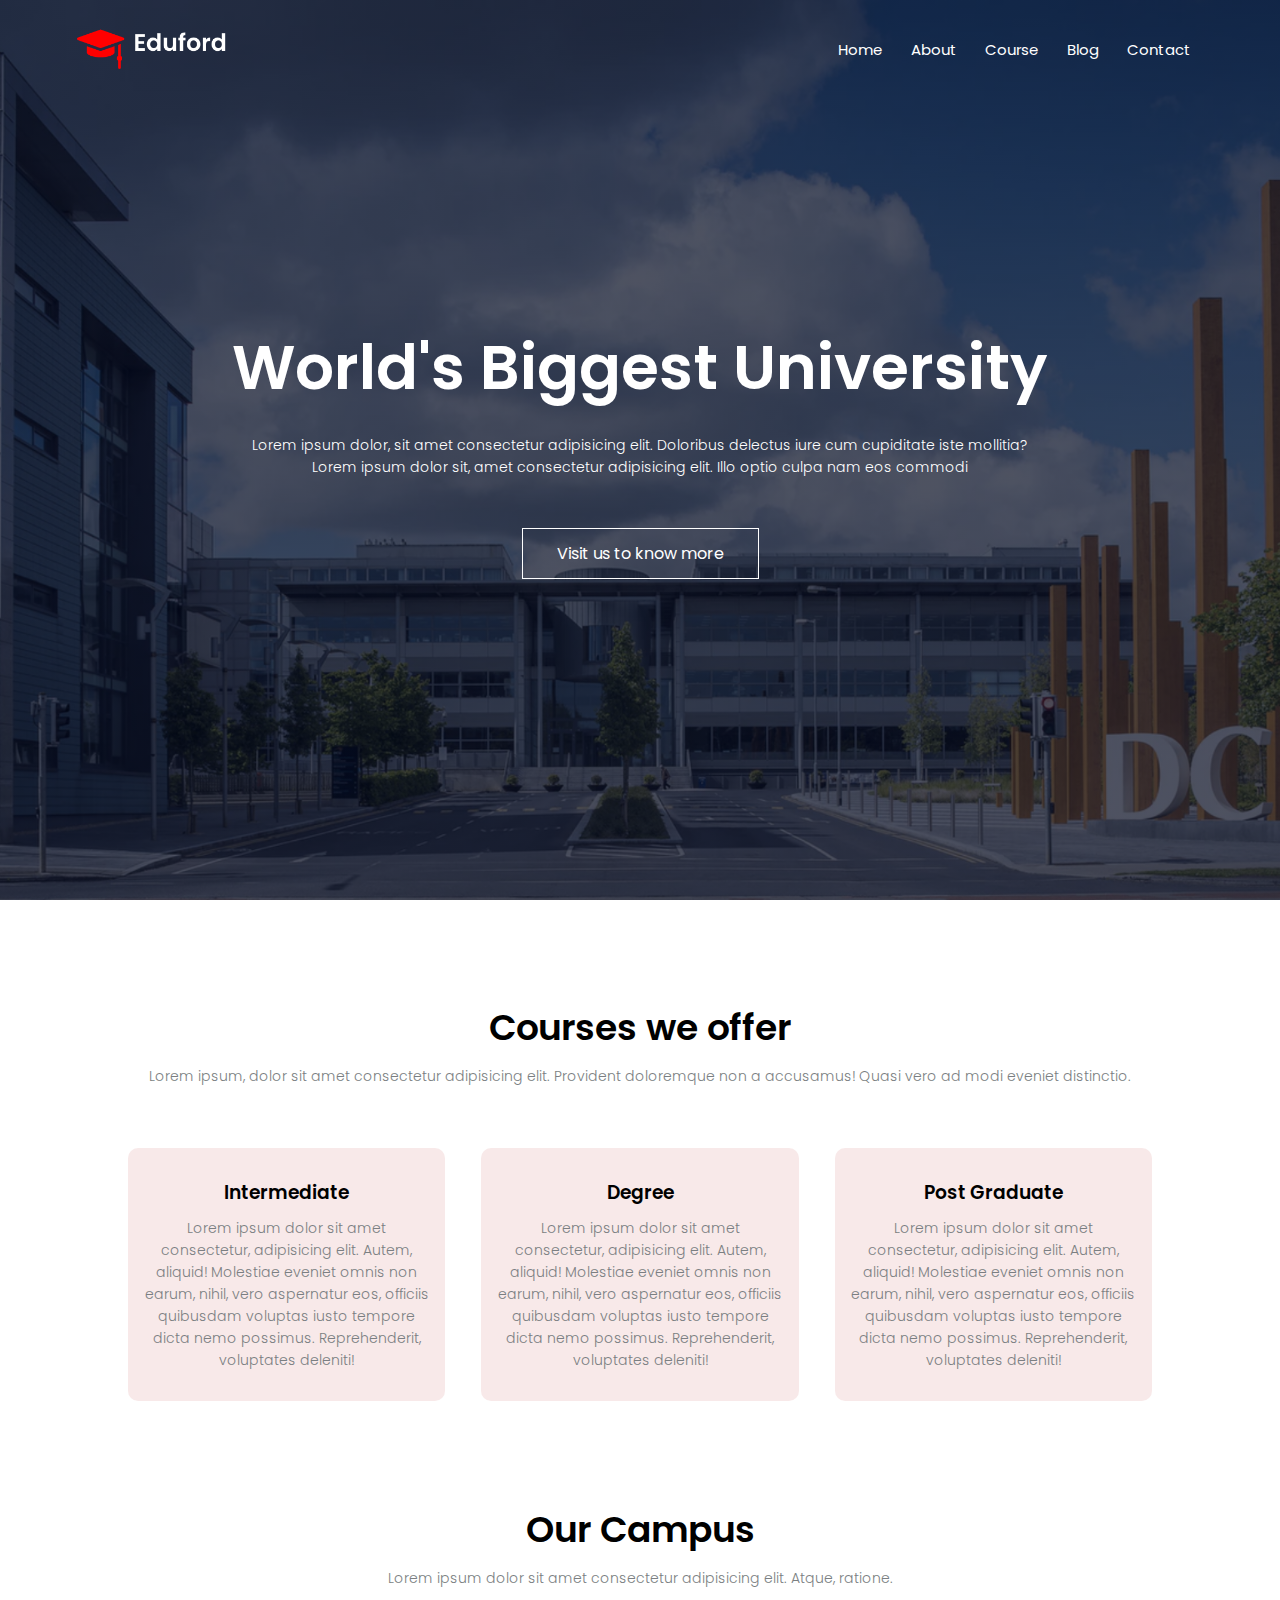
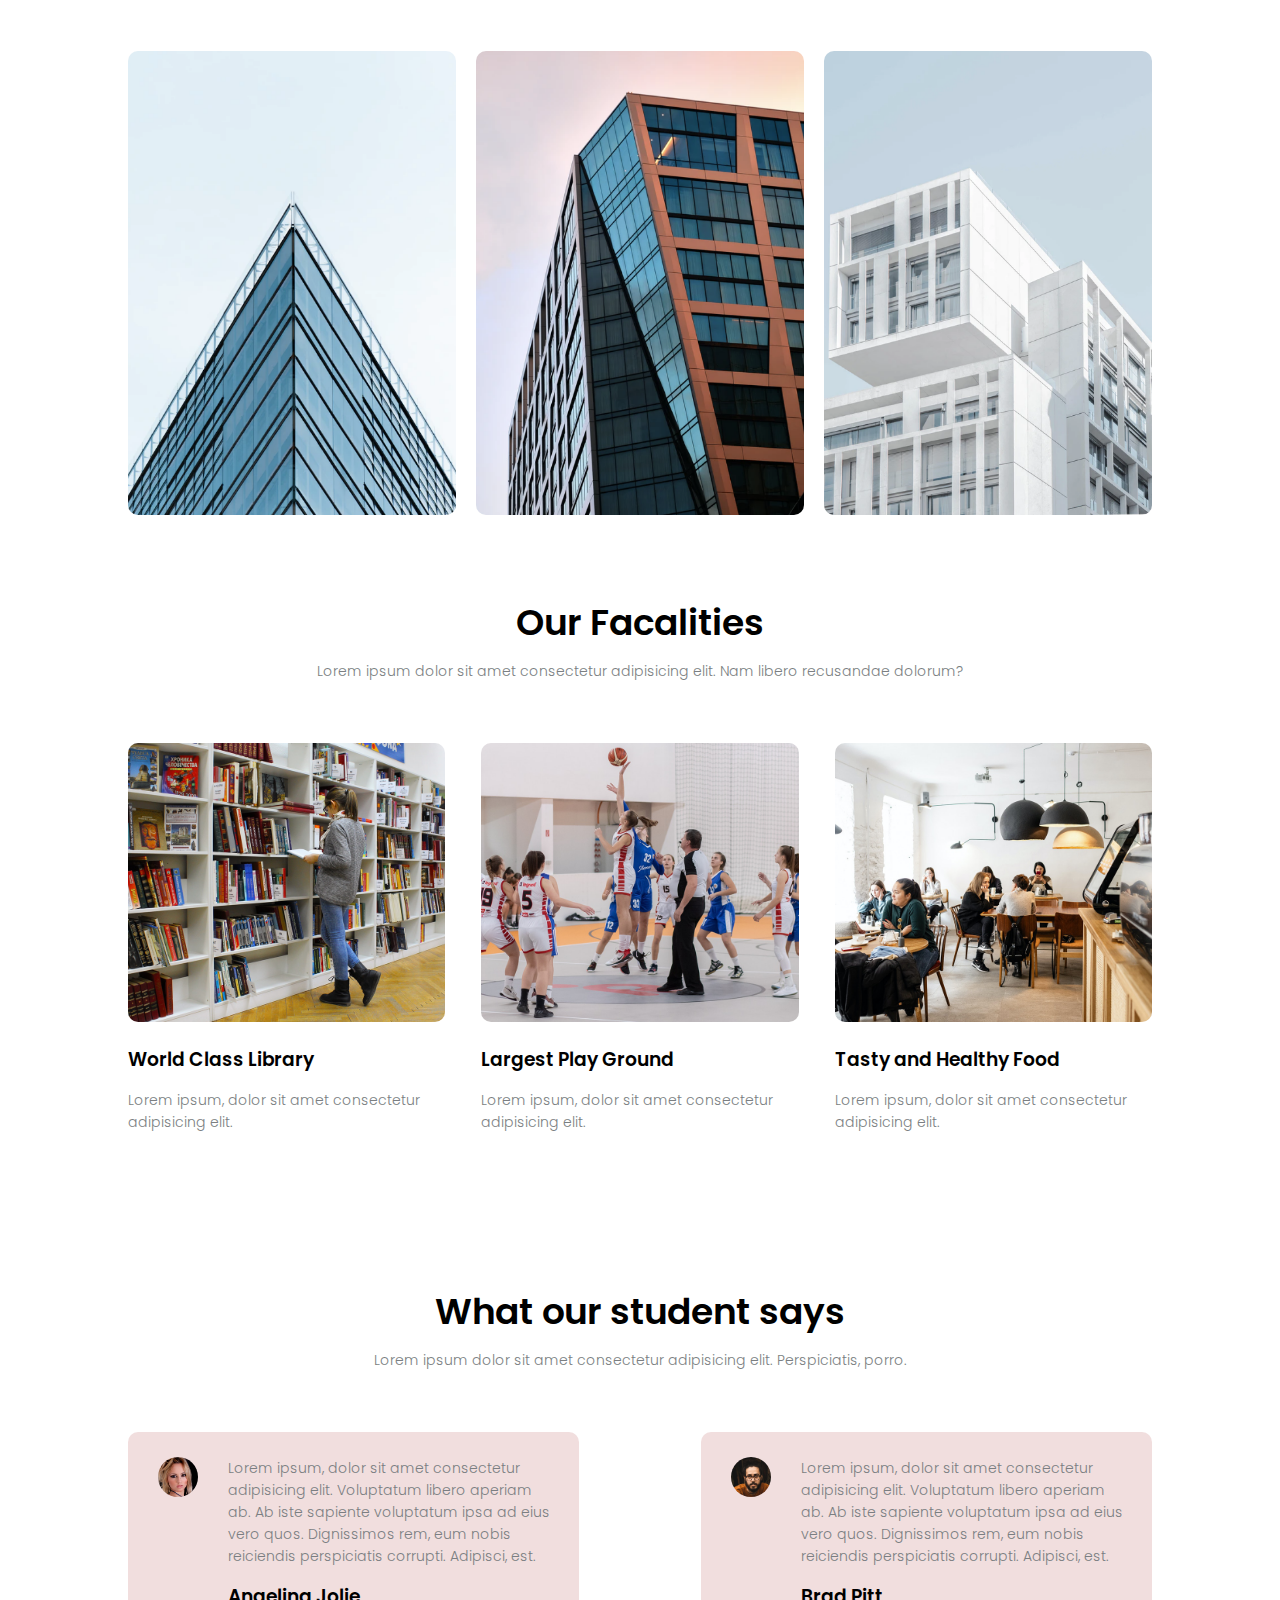
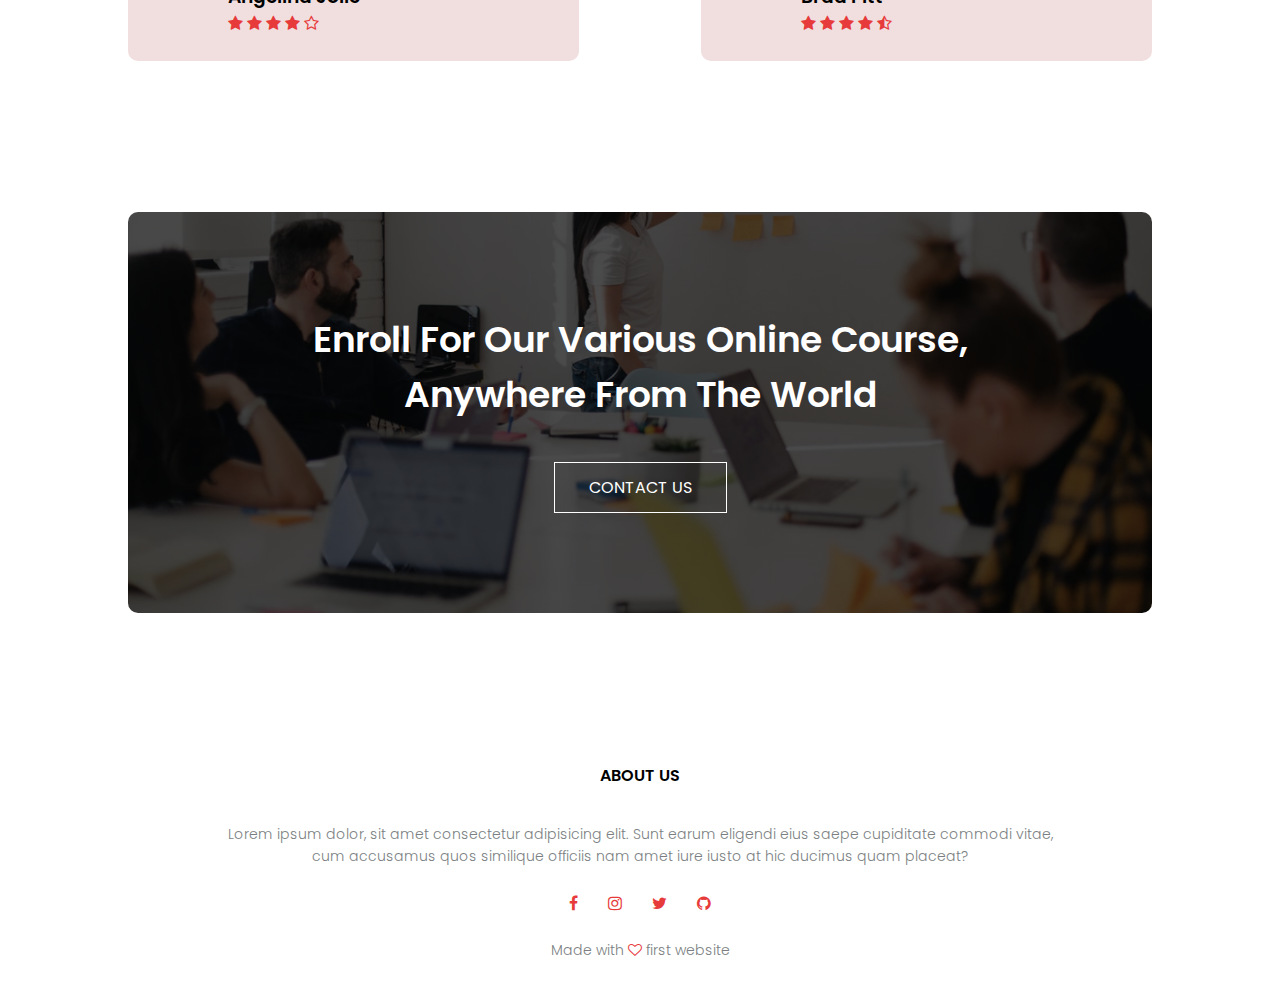
<file: index.html>
<!DOCTYPE html>
<html lang="en">
  <head>
    <meta charset="UTF-8" />
    <meta http-equiv="X-UA-Compatible" content="IE=edge" />
    <meta name="viewport" content="width=device-width, initial-scale=1.0" />
    <title>University website</title>
    <link rel="stylesheet" href="style.css" />
    <link
      rel="stylesheet"
      href="//maxcdn.bootstrapcdn.com/font-awesome/4.1.0/css/font-awesome.min.css"
    />
  </head>
  <body>

    <!---------- our code ----------->

    <section class="header">
      
      <nav>
        <a href="index.html"><img src="img/logo.png" /></a>
        <div class="nav-links" id="navLinks">
          <i class="fa fa-times" onclick="hideMenu()"></i>
          <ul>
            <li><a href="index.html">Home</a></li>
            <li><a href="about.html">About</a></li>
            <li><a href="courses.html">Course</a></li>
            <li><a href="blog.html">Blog</a></li>
            <li><a href="contact-us.html">Contact</a></li>
          </ul>
        </div>
        <i class="fa fa-bars" onclick="showMenu()"></i>
      </nav>

      <div class="text-box">
        <h1>World's Biggest University</h1>
        <p>
          Lorem ipsum dolor, sit amet consectetur adipisicing elit. Doloribus
          delectus iure cum cupiditate iste mollitia?<br />Lorem ipsum dolor
          sit, amet consectetur adipisicing elit. Illo optio culpa nam eos
          commodi
        </p>
        <a href="" class="hero-btn">Visit us to know more</a>
      </div>
    </section>
    <!-- ---------------Course--------------------->
    <section class="course">
      <h1>Courses we offer</h1>
      <p>Lorem ipsum, dolor sit amet consectetur adipisicing elit. Provident doloremque non a accusamus! Quasi vero ad modi eveniet distinctio.</p>

      <div class="row">
        <div class="course-col">
          <h3>Intermediate</h3>
          <p>Lorem ipsum dolor sit amet consectetur, adipisicing elit. Autem, aliquid! Molestiae eveniet omnis non earum, nihil, vero aspernatur eos, officiis quibusdam voluptas iusto tempore dicta nemo possimus. Reprehenderit, voluptates deleniti!</p>
        </div>
        <div class="course-col">
          <h3>Degree</h3>
          <p>Lorem ipsum dolor sit amet consectetur, adipisicing elit. Autem, aliquid! Molestiae eveniet omnis non earum, nihil, vero aspernatur eos, officiis quibusdam voluptas iusto tempore dicta nemo possimus. Reprehenderit, voluptates deleniti!</p>
        </div>
        <div class="course-col">
          <h3>Post Graduate</h3>
          <p>Lorem ipsum dolor sit amet consectetur, adipisicing elit. Autem, aliquid! Molestiae eveniet omnis non earum, nihil, vero aspernatur eos, officiis quibusdam voluptas iusto tempore dicta nemo possimus. Reprehenderit, voluptates deleniti!</p>
        </div>
      </div>      
    </section>

    <!------------ Campus ------------>

    <section class="campus">
      <h1>Our Campus</h1>
      <p>Lorem ipsum dolor sit amet consectetur adipisicing elit. Atque, ratione.</p>

      <div class="row">
        <div class="campus-col">
          <img src="img/london.png" >
          <div class="layer">
            <h3>LONDON</h3>
          </div>
        </div>
        <div class="campus-col">
          <img src="img/newyork.png" >
          <div class="layer">
            <h3>NEWYORK</h3>
          </div>
        </div>
        <div class="campus-col">
          <img src="img/washington.png" >
          <div class="layer">
            <h3>WASHINGTON</h3>
          </div>
        </div>
      </div>

    </section>

    <!--------------- Facalities ------------->

    <section class="facalities">
      <h1>Our Facalities</h1>
      <p>Lorem ipsum dolor sit amet consectetur adipisicing elit. Nam libero recusandae dolorum?</p>

      <div class="row">
        <div class="facalities-col">
          <img src="img/library.png">
          <h3>World Class Library</h3>
          <p>Lorem ipsum, dolor sit amet consectetur adipisicing elit.</p>
        </div>
        <div class="facalities-col">
          <img src="img/basketball.png">
          <h3>Largest Play Ground</h3>
          <p>Lorem ipsum, dolor sit amet consectetur adipisicing elit.</p>
        </div>
        <div class="facalities-col">
          <img src="img/cafeteria.png">
          <h3>Tasty and Healthy Food</h3>
          <p>Lorem ipsum, dolor sit amet consectetur adipisicing elit.</p>
        </div>
      </div>

    </section>

    <!---------------- Testimonials -------------->

    <section class="testimonials">
      <h1>What our student says</h1>
      <p>Lorem ipsum dolor sit amet consectetur adipisicing elit. Perspiciatis, porro.</p>

      <div class="row">
        <div class="testimonials-col">
          <img src="img/user1.jpg">
          <div>
          <p>Lorem ipsum, dolor sit amet consectetur adipisicing elit. Voluptatum libero aperiam ab. Ab iste sapiente voluptatum ipsa ad eius vero quos. Dignissimos rem, eum nobis reiciendis perspiciatis corrupti. Adipisci, est.</p>
          <h3>Angelina Jolie</h3>
          <i class="fa fa-star" ></i>
          <i class="fa fa-star" ></i>
          <i class="fa fa-star" ></i>
          <i class="fa fa-star" ></i>
          <i class="fa fa-star-o" ></i>
        </div>
        </div>
        <div class="testimonials-col">
          <img src="img/user2.jpg">
          <div>
          <p>Lorem ipsum, dolor sit amet consectetur adipisicing elit. Voluptatum libero aperiam ab. Ab iste sapiente voluptatum ipsa ad eius vero quos. Dignissimos rem, eum nobis reiciendis perspiciatis corrupti. Adipisci, est.</p>
          <h3>Brad Pitt</h3>
          <i class="fa fa-star" ></i>
          <i class="fa fa-star" ></i>
          <i class="fa fa-star" ></i>
          <i class="fa fa-star" ></i>
          <i class="fa fa-star-half-o" ></i>
        </div>
        </div>
      </div>

    </section>

    <!----------- Call to Action ---------->

    <section class="cta">
      <h1>Enroll For Our Various Online Course,<br> Anywhere From The World</h1>
      <a href="" class="hero-btn">CONTACT US</a>
      
    </section>

      <!----------- Footer ---------->
    <section class="footer">
      <h4>ABOUT US</h4>
      <p>Lorem ipsum dolor, sit amet consectetur adipisicing elit. Sunt earum eligendi eius saepe cupiditate commodi vitae,<br> cum accusamus quos similique officiis nam amet iure iusto at hic ducimus quam placeat?</p>
      <div class="icon">
        <i class="fa fa-facebook" ></i>
        <i class="fa fa-instagram" ></i>
        <i class="fa fa-twitter" ></i>
        <i class="fa fa-github" ></i>
      </div>
      <p>Made with <i class="fa fa-heart-o" ></i> first website</p>

    </section>



    <!------------- Javascript for toggel menu ---------------->
    <script>
      var navLinks = document.getElementById("navLinks");

      function showMenu() {
        navLinks.style.right = "0";
      }
      function hideMenu() {
        navLinks.style.right = "-200px";
      }
    </script>
  </body>
</html>
</file>
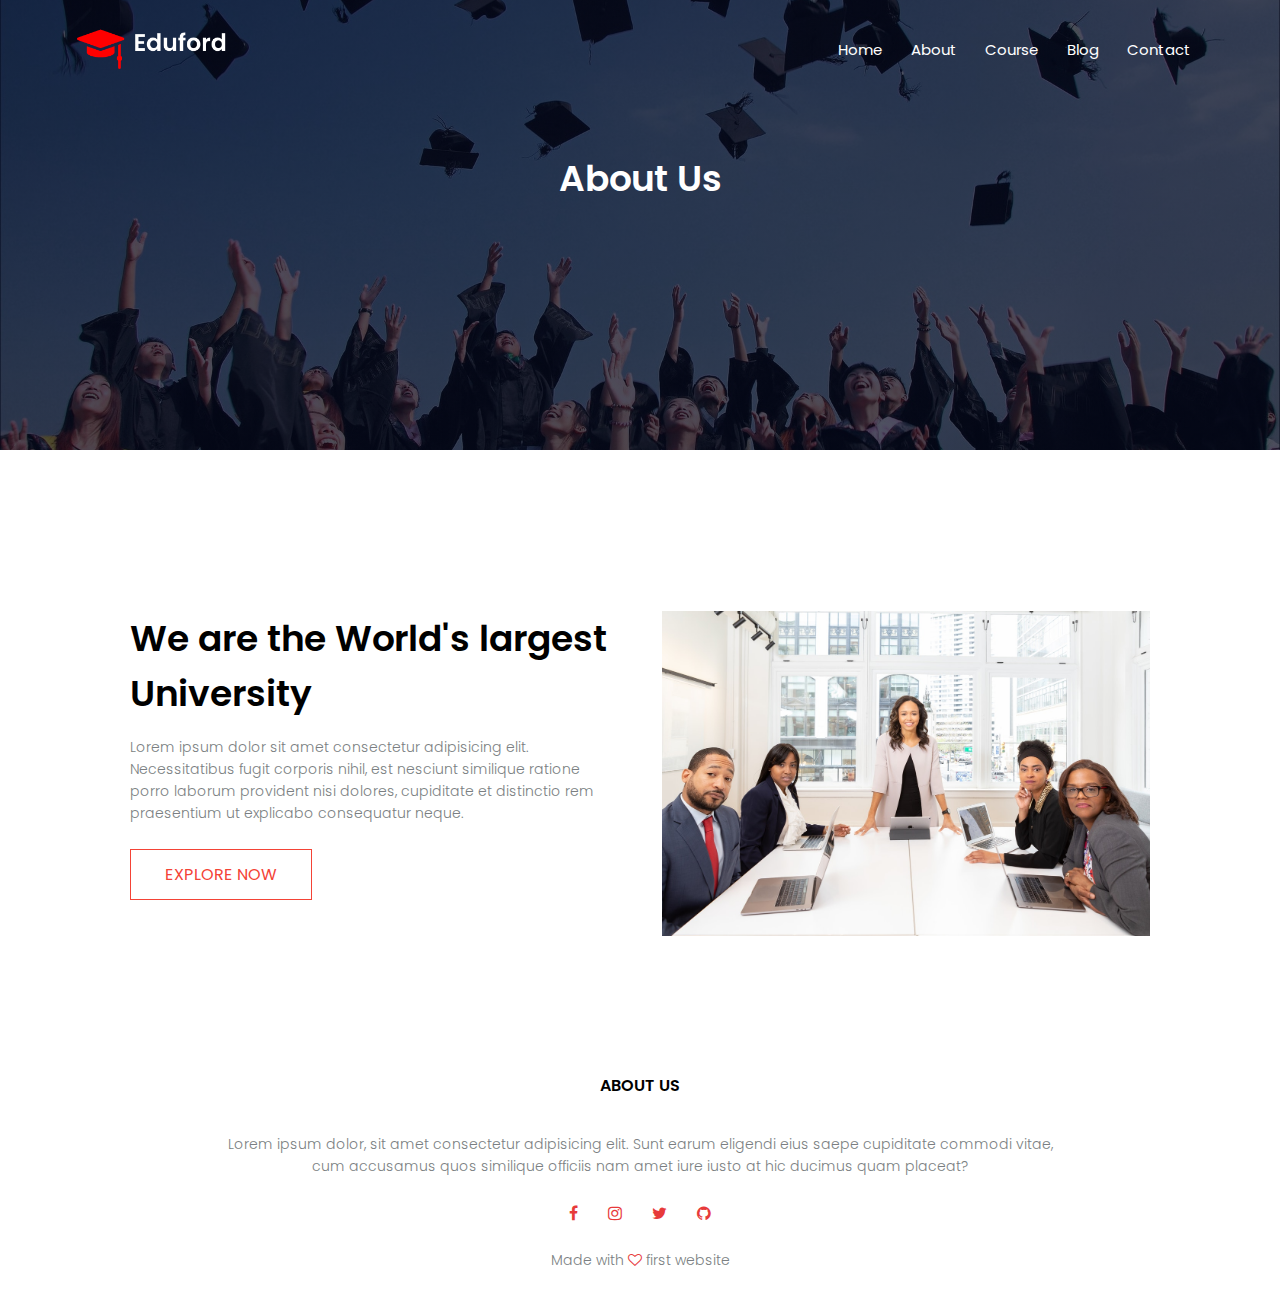
<file: about.html>
<!DOCTYPE html>
<html lang="en">
  <head>
    <meta charset="UTF-8" />
    <meta http-equiv="X-UA-Compatible" content="IE=edge" />
    <meta name="viewport" content="width=device-width, initial-scale=1.0" />
    <title>University website</title>
    <link rel="stylesheet" href="style.css" />
    <link
      rel="stylesheet"
      href="//maxcdn.bootstrapcdn.com/font-awesome/4.1.0/css/font-awesome.min.css"
    />
  </head>
  <body>

    <!---------- our code ----------->

    <section class="sub-header">
      <nav>
        <a href="index.html"><img src="img/logo.png" /></a>
        <div class="nav-links" id="navLinks">
          <i class="fa fa-times" onclick="hideMenu()"></i>
          <ul>
            <li><a href="index.html">Home</a></li>
            <li><a href="about.html">About</a></li>
            <li><a href="courses.html">Course</a></li>
            <li><a href="blog.html">Blog</a></li>
            <li><a href="contact-us.html">Contact</a></li>
          </ul>
        </div>
        <i class="fa fa-bars" onclick="showMenu()"></i>
      </nav>

      <h1>About Us</h1>

    </section>

    
    <!-- --------- About Us content ----------- -->

    <section class="about-us">
        <div class="row">
            <div class="about-col">
                <h1>We are the World's largest University</h1>
                <p>Lorem ipsum dolor sit amet consectetur adipisicing elit. Necessitatibus fugit corporis nihil, est nesciunt similique ratione porro laborum provident nisi dolores, cupiditate et distinctio rem praesentium ut explicabo consequatur neque.</p>
                <a href="" class="hero-btn red-btn">EXPLORE NOW</a>
            </div>
            <div class="about-col">
                <img src="img/about.jpg" >
            </div>
        </div>



    </section>
   

      <!----------- Footer ---------->
    <section class="footer">
      <h4>ABOUT US</h4>
      <p>Lorem ipsum dolor, sit amet consectetur adipisicing elit. Sunt earum eligendi eius saepe cupiditate commodi vitae,<br> cum accusamus quos similique officiis nam amet iure iusto at hic ducimus quam placeat?</p>
      <div class="icon">
        <i class="fa fa-facebook" ></i>
        <i class="fa fa-instagram" ></i>
        <i class="fa fa-twitter" ></i>
        <i class="fa fa-github" ></i>
      </div>
      <p>Made with <i class="fa fa-heart-o" ></i> first website</p>

    </section>



    <!------------- Javascript for toggel menu ---------------->
    <script>
      var navLinks = document.getElementById("navLinks");

      function showMenu() {
        navLinks.style.right = "0";
      }
      function hideMenu() {
        navLinks.style.right = "-200px";
      }
    </script>
  </body>
</html>
</file>
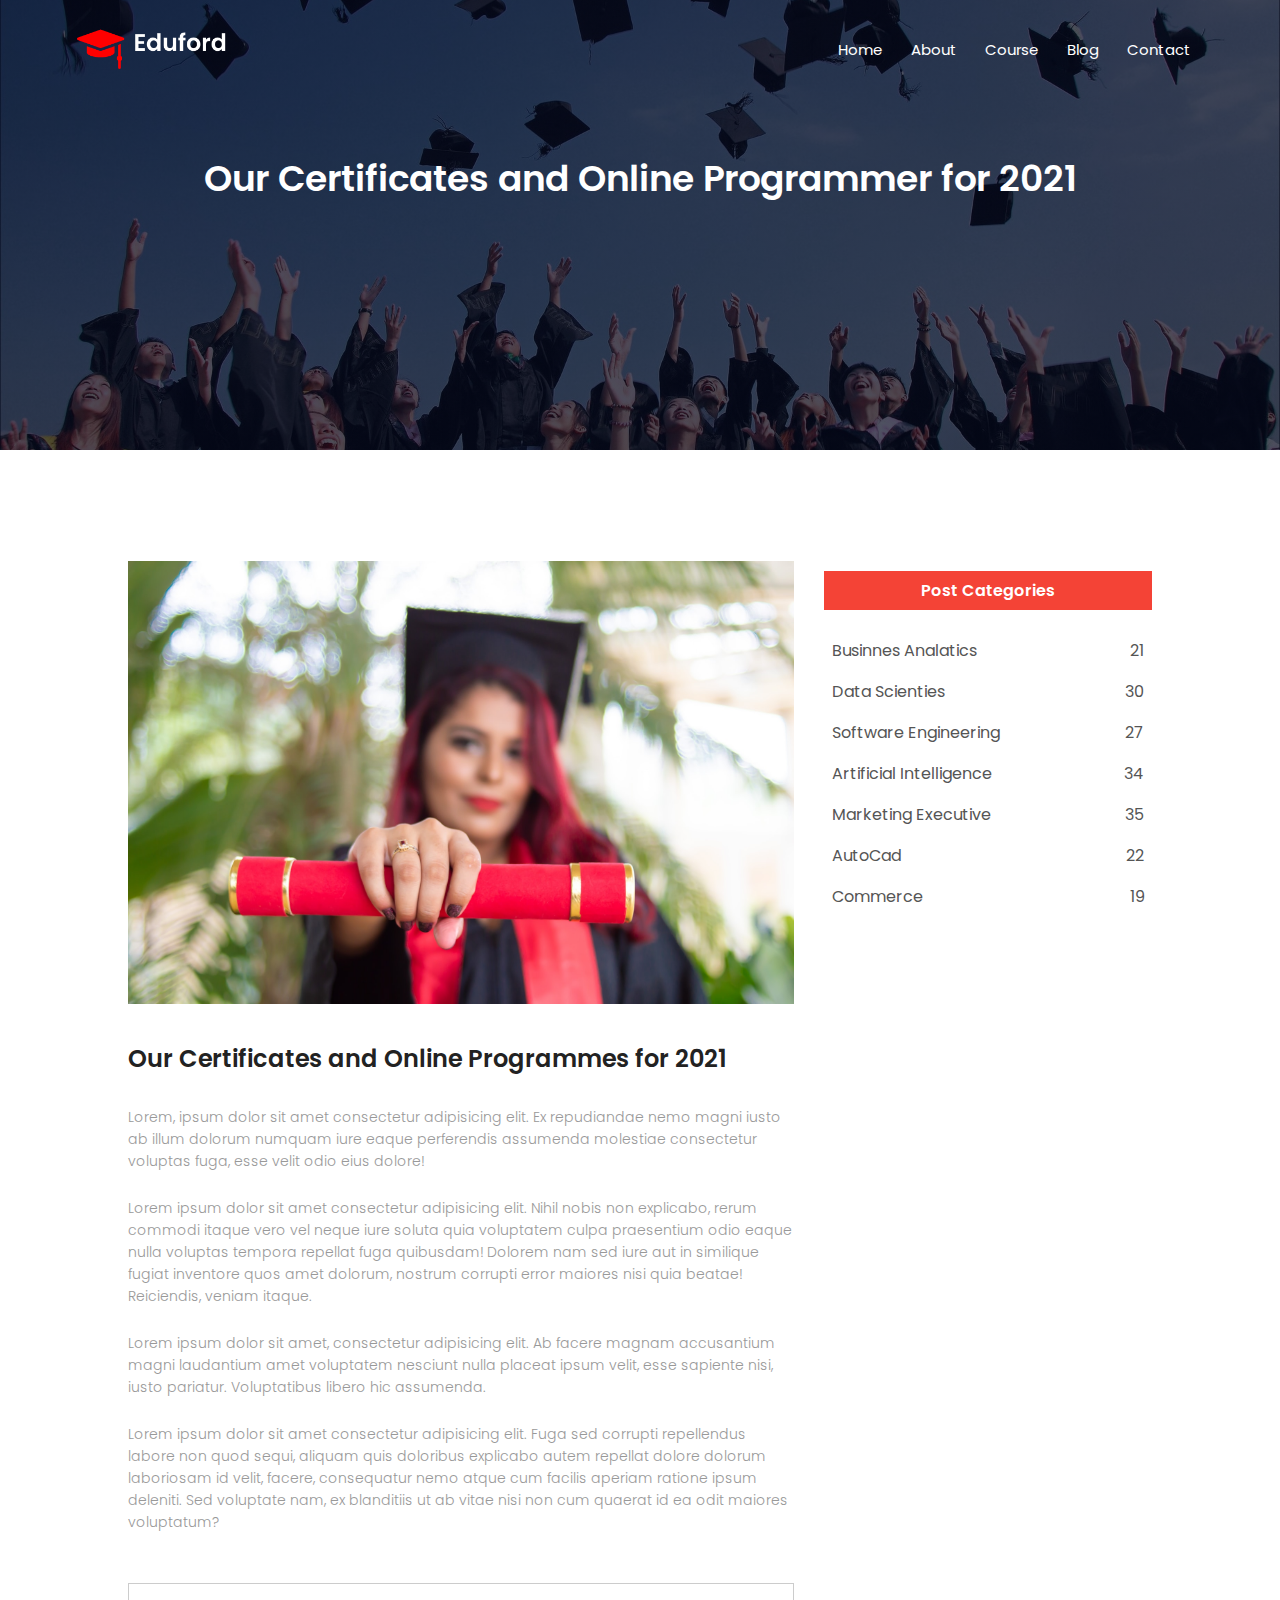
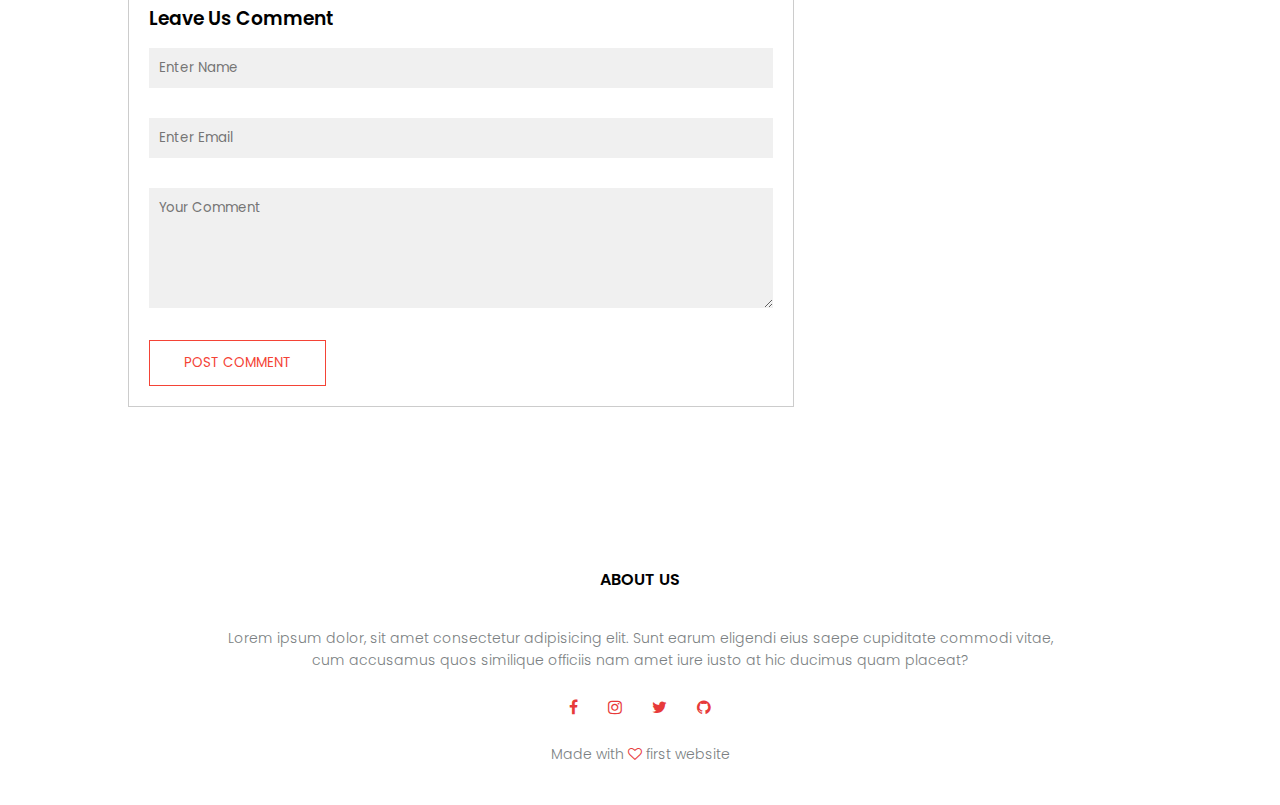
<file: blog.html>
<!DOCTYPE html>
<html lang="en">
  <head>
    <meta charset="UTF-8" />
    <meta http-equiv="X-UA-Compatible" content="IE=edge" />
    <meta name="viewport" content="width=device-width, initial-scale=1.0" />
    <title>University website</title>
    <link rel="stylesheet" href="style.css" />
    <link
      rel="stylesheet"
      href="//maxcdn.bootstrapcdn.com/font-awesome/4.1.0/css/font-awesome.min.css"
    />
  </head>
  <body>

    <!---------- our code ----------->

    <section class="sub-header">
      <nav>
        <a href="index.html"><img src="img/logo.png" /></a>
        <div class="nav-links" id="navLinks">
          <i class="fa fa-times" onclick="hideMenu()"></i>
          <ul>
            <li><a href="index.html">Home</a></li>
            <li><a href="about.html">About</a></li>
            <li><a href="courses.html">Course</a></li>
            <li><a href="blog.html">Blog</a></li>
            <li><a href="contact-us.html">Contact</a></li>
          </ul>
        </div>
        <i class="fa fa-bars" onclick="showMenu()"></i>
      </nav>

      <h1>Our Certificates and Online Programmer for 2021</h1>

    </section>

    <!-- ----- blog page content ---------- -->

    <section class="blog-content">
      <div class="row">
        <div class="blog-left">
          <img src="img/certificate.jpg">
          <h2>Our Certificates and Online Programmes for 2021</h2>
          <p>Lorem, ipsum dolor sit amet consectetur adipisicing elit. Ex repudiandae nemo magni iusto ab illum dolorum numquam iure eaque perferendis assumenda molestiae consectetur voluptas fuga, esse velit odio eius dolore!</p>
          <br>
          <p>Lorem ipsum dolor sit amet consectetur adipisicing elit. Nihil nobis non explicabo, rerum commodi itaque vero vel neque iure soluta quia voluptatem culpa praesentium odio eaque nulla voluptas tempora repellat fuga quibusdam! Dolorem nam sed iure aut in similique fugiat inventore quos amet dolorum, nostrum corrupti error maiores nisi quia beatae! Reiciendis, veniam itaque.</p>
          <br>
          <p>Lorem ipsum dolor sit amet, consectetur adipisicing elit. Ab facere magnam accusantium magni laudantium amet voluptatem nesciunt nulla placeat ipsum velit, esse sapiente nisi, iusto pariatur. Voluptatibus libero hic assumenda.</p>
          <br>
          <p>Lorem ipsum dolor sit amet consectetur adipisicing elit. Fuga sed corrupti repellendus labore non quod sequi, aliquam quis doloribus explicabo autem repellat dolore dolorum laboriosam id velit, facere, consequatur nemo atque cum facilis aperiam ratione ipsum deleniti. Sed voluptate nam, ex blanditiis ut ab vitae nisi non cum quaerat id ea odit maiores voluptatum?</p>

          <!-- ========= Comment box =======  -->
          <div class="comment-box">
            <h3>Leave Us Comment</h3>

            <form class="Comment-form">
              <input type="text" placeholder="Enter Name">
              <input type="email" placeholder="Enter Email">
              <textarea rows="5" placeholder="Your Comment"></textarea>
              <button type="submit" class="hero-btn red-btn">POST COMMENT</button>
            </form>
          </div>
      <!-- =================================== -->

        </div>
        <div class="blog-right">
          <h3>Post Categories</h3>
          <div>
            <span>Businnes Analatics</span>
            <span>21</span>
          </div>
          <div>
            <span>Data Scienties</span>
            <span>30</span>
          </div>
          <div>
            <span>Software Engineering</span>
            <span>27</span>
          </div>
          <div>
            <span>Artificial Intelligence</span>
            <span>34</span>
          </div>
          <div>
            <span>Marketing Executive</span>
            <span>35</span>
          </div>
          <div>
            <span>AutoCad</span>
            <span>22</span>
          </div>
          <div>
            <span>Commerce</span>
            <span>19</span>
          </div>

        </div>
      </div>

    </section>

    
   

      <!----------- Footer ---------->
    <section class="footer">
      <h4>ABOUT US</h4>
      <p>Lorem ipsum dolor, sit amet consectetur adipisicing elit. Sunt earum eligendi eius saepe cupiditate commodi vitae,<br> cum accusamus quos similique officiis nam amet iure iusto at hic ducimus quam placeat?</p>
      <div class="icon">
        <i class="fa fa-facebook" ></i>
        <i class="fa fa-instagram" ></i>
        <i class="fa fa-twitter" ></i>
        <i class="fa fa-github" ></i>
      </div>
      <p>Made with <i class="fa fa-heart-o" ></i> first website</p>

    </section>



    <!------------- Javascript for toggel menu ---------------->
    <script>
      var navLinks = document.getElementById("navLinks");

      function showMenu() {
        navLinks.style.right = "0";
      }
      function hideMenu() {
        navLinks.style.right = "-200px";
      }
    </script>
  </body>
</html>
</file>
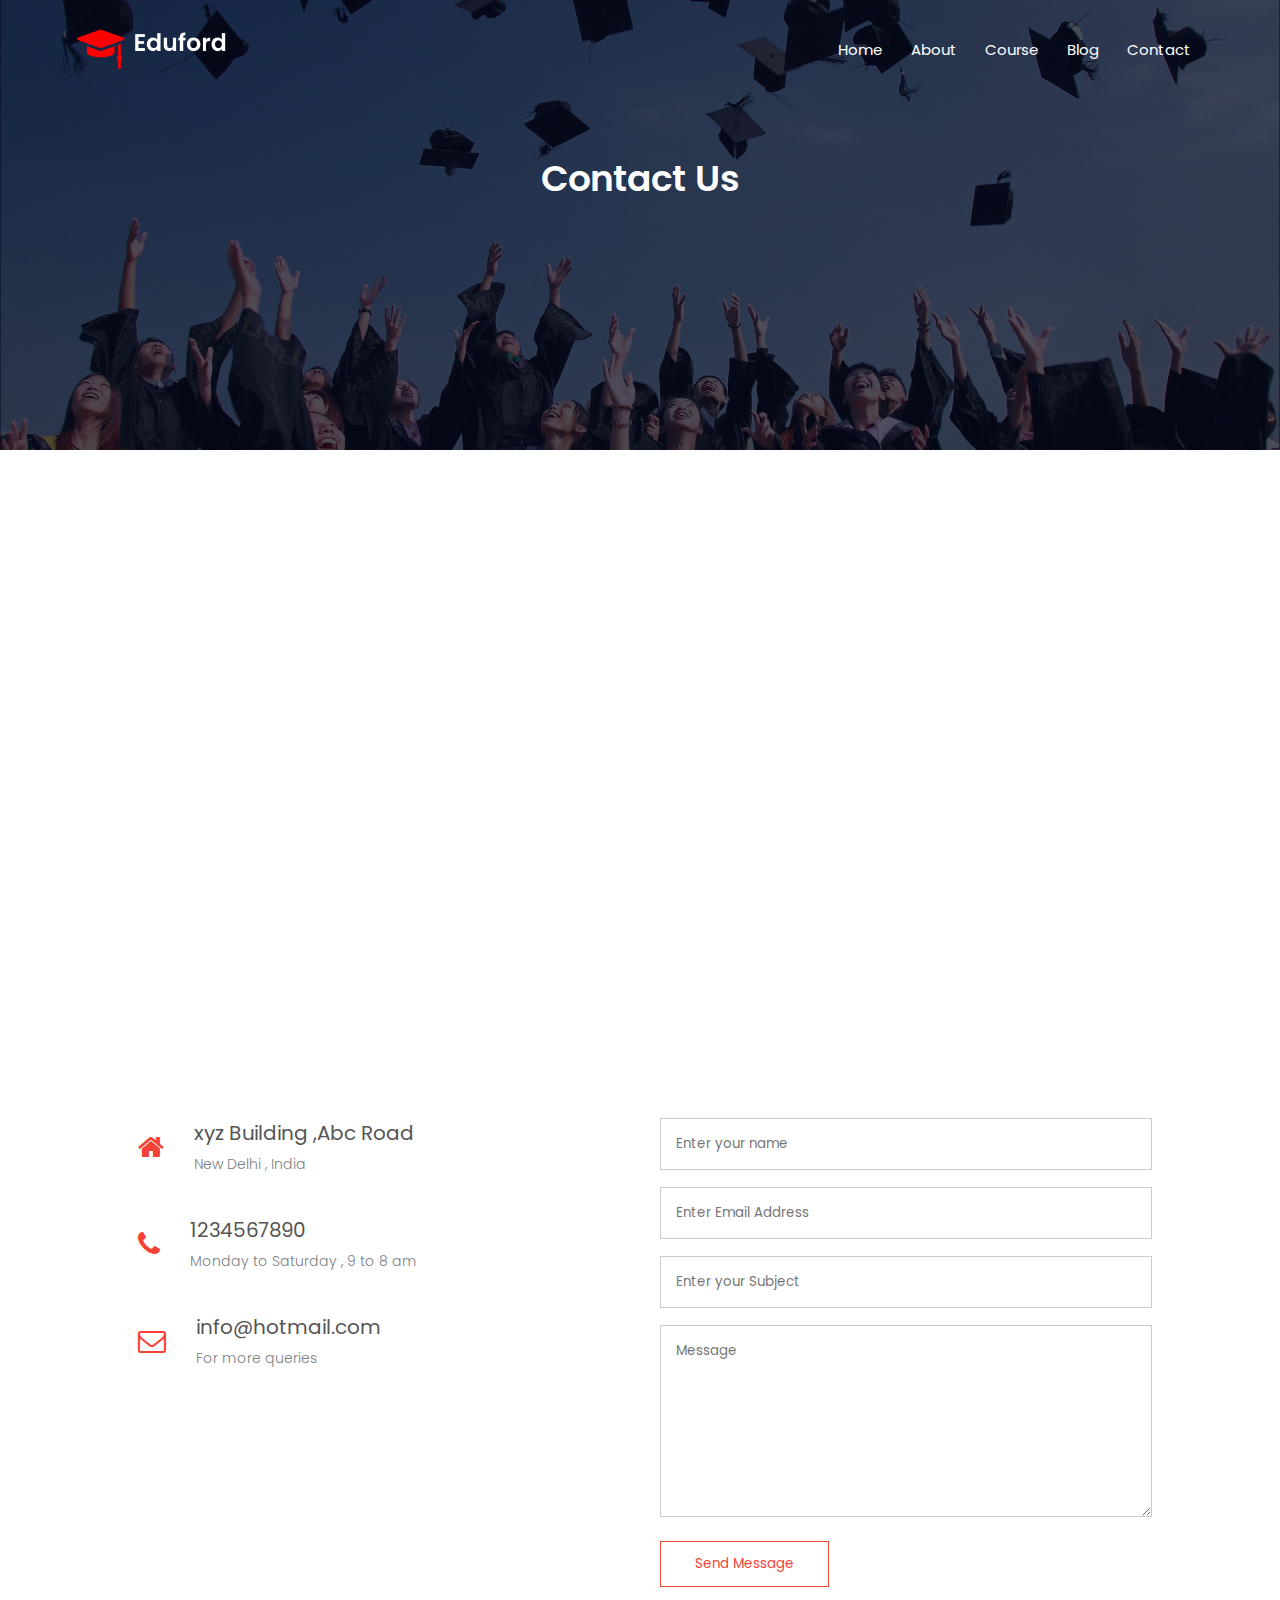
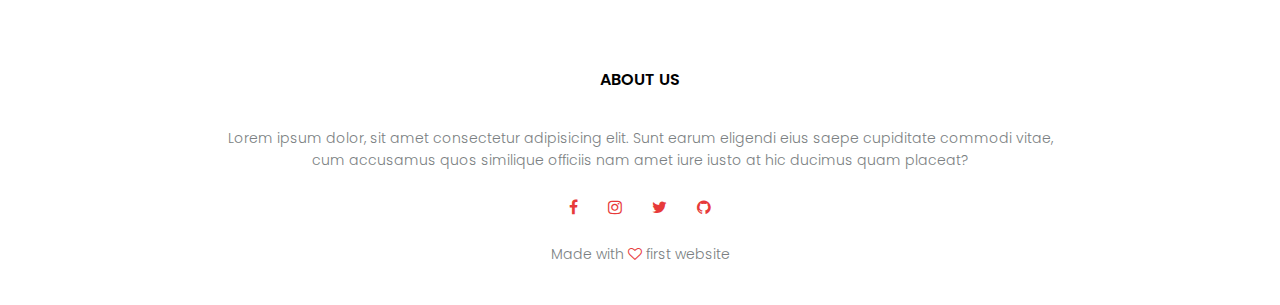
<file: contact-us.html>
<!DOCTYPE html>
<html lang="en">
  <head>
    <meta charset="UTF-8" />
    <meta http-equiv="X-UA-Compatible" content="IE=edge" />
    <meta name="viewport" content="width=device-width, initial-scale=1.0" />
    <title>University website</title>
    <link rel="stylesheet" href="style.css" />
    <link
      rel="stylesheet"
      href="//maxcdn.bootstrapcdn.com/font-awesome/4.1.0/css/font-awesome.min.css"
    />
  </head>
  <body>
    <!---------- our code ----------->

    <section class="sub-header">
      <nav>
        <a href="index.html"><img src="img/logo.png" /></a>
        <div class="nav-links" id="navLinks">
          <i class="fa fa-times" onclick="hideMenu()"></i>
          <ul>
            <li><a href="index.html">Home</a></li>
            <li><a href="about.html">About</a></li>
            <li><a href="courses.html">Course</a></li>
            <li><a href="blog.html">Blog</a></li>
            <li><a href="contact-us.html">Contact</a></li>
          </ul>
        </div>
        <i class="fa fa-bars" onclick="showMenu()"></i>
      </nav>

      <h1>Contact Us</h1>
    </section>

    <!-- --------- Contact us ----------- -->

    <section class="location">
      <iframe
        src="https://www.google.com/maps/embed?pb=!1m18!1m12!1m3!1d55235.637825696394!2d78.23558919620093!3d30.08767410769224!2m3!1f0!2f0!3f0!3m2!1i1024!2i768!4f13.1!3m3!1m2!1s0x39093e67cf93f111%3A0xcc78804a6f941bfe!2sRishikesh%2C%20Uttarakhand!5e0!3m2!1sen!2sin!4v1652500841233!5m2!1sen!2sin"
        width="600"
        height="450"
        style="border: 0"
        allowfullscreen=""
        loading="lazy"
        referrerpolicy="no-referrer-when-downgrade"
      ></iframe>
    </section>

    <div class="contact-us">
      <div class="row">
        <div class="contact-col">
          <div>
            <i class="fa fa-home"></i>
            <span>
              <h5>xyz Building ,Abc Road</h5>
              <p>New Delhi , India</p>
            </span>
          </div>
          <div>
            <i class="fa fa-phone"></i>
            <span>
              <h5>1234567890</h5>
              <p>Monday to Saturday , 9 to 8 am</p>
            </span>
          </div>
          <div>
            <i class="fa fa-envelope-o"></i>
            <span>
              <h5>info@hotmail.com</h5>
              <p>For more queries</p>
            </span>
          </div>
        </div>
        <div class="contact-col">
          <form action="">
            <input type="text" placeholder="Enter your name" required>
            <input type="email" placeholder="Enter Email Address" required>
            <input type="text" placeholder="Enter your Subject" required>
            <textarea rows="8" placeholder="Message" required></textarea>
            <button type="submit" class="hero-btn red-btn" >Send Message</button>


          </form>
        </div>
      </div>
    </div>

    <!----------- Footer ---------->
    <section class="footer">
      <h4>ABOUT US</h4>
      <p>
        Lorem ipsum dolor, sit amet consectetur adipisicing elit. Sunt earum
        eligendi eius saepe cupiditate commodi vitae,<br />
        cum accusamus quos similique officiis nam amet iure iusto at hic ducimus
        quam placeat?
      </p>
      <div class="icon">
        <i class="fa fa-facebook"></i>
        <i class="fa fa-instagram"></i>
        <i class="fa fa-twitter"></i>
        <i class="fa fa-github"></i>
      </div>
      <p>Made with <i class="fa fa-heart-o"></i> first website</p>
    </section>

    <!------------- Javascript for toggel menu ---------------->
    <script>
      var navLinks = document.getElementById("navLinks");

      function showMenu() {
        navLinks.style.right = "0";
      }
      function hideMenu() {
        navLinks.style.right = "-200px";
      }
    </script>
  </body>
</html>
</file>
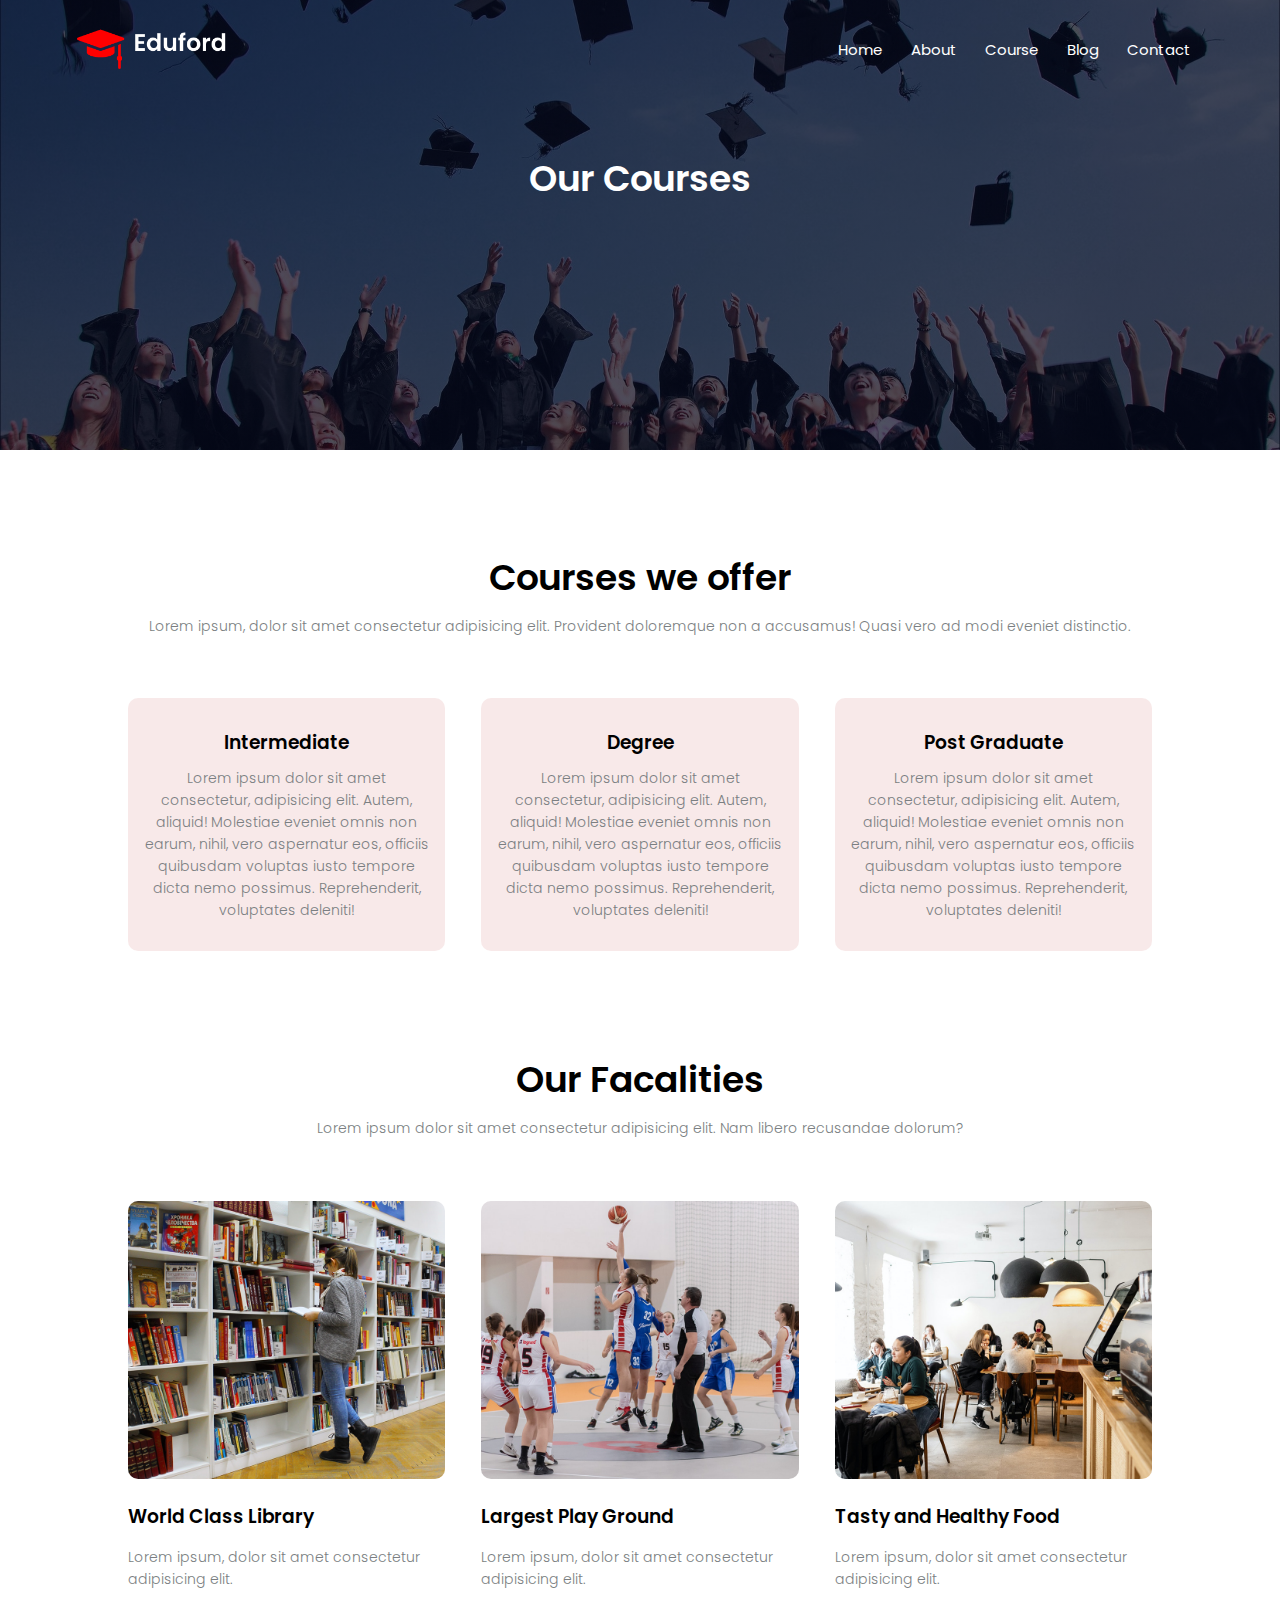
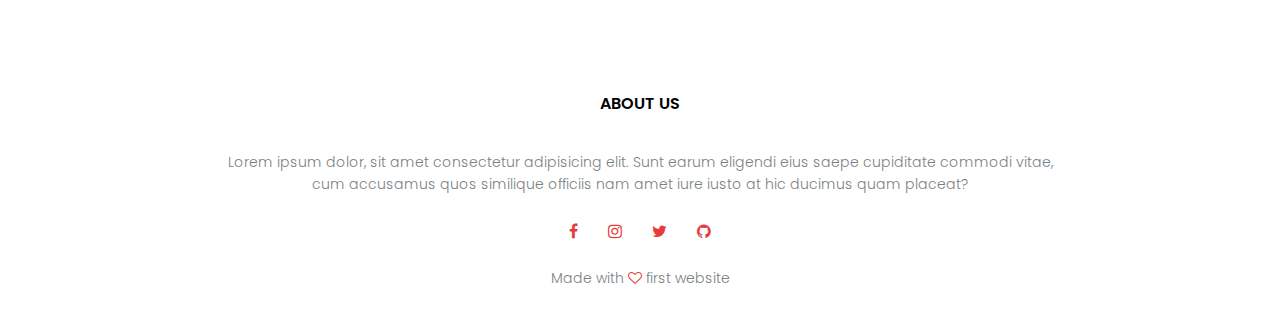
<file: courses.html>
<!DOCTYPE html>
<html lang="en">
  <head>
    <meta charset="UTF-8" />
    <meta http-equiv="X-UA-Compatible" content="IE=edge" />
    <meta name="viewport" content="width=device-width, initial-scale=1.0" />
    <title>University website</title>
    <link rel="stylesheet" href="style.css" />
    <link
      rel="stylesheet"
      href="//maxcdn.bootstrapcdn.com/font-awesome/4.1.0/css/font-awesome.min.css"
    />
  </head>
  <body>

    <!---------- our code ----------->

    <section class="sub-header">
      <nav>
        <a href="index.html"><img src="img/logo.png" /></a>
        <div class="nav-links" id="navLinks">
          <i class="fa fa-times" onclick="hideMenu()"></i>
          <ul>
            <li><a href="index.html">Home</a></li>
            <li><a href="about.html">About</a></li>
            <li><a href="courses.html">Course</a></li>
            <li><a href="blog.html">Blog</a></li>
            <li><a href="contact-us.html">Contact</a></li>
          </ul>
        </div>
        <i class="fa fa-bars" onclick="showMenu()"></i>
      </nav>

      <h1>Our Courses</h1>

    </section>

    <!-- ---------- Courses ---------- -->

    <section class="course">
        <h1>Courses we offer</h1>
        <p>Lorem ipsum, dolor sit amet consectetur adipisicing elit. Provident doloremque non a accusamus! Quasi vero ad modi eveniet distinctio.</p>
  
        <div class="row">
          <div class="course-col">
            <h3>Intermediate</h3>
            <p>Lorem ipsum dolor sit amet consectetur, adipisicing elit. Autem, aliquid! Molestiae eveniet omnis non earum, nihil, vero aspernatur eos, officiis quibusdam voluptas iusto tempore dicta nemo possimus. Reprehenderit, voluptates deleniti!</p>
          </div>
          <div class="course-col">
            <h3>Degree</h3>
            <p>Lorem ipsum dolor sit amet consectetur, adipisicing elit. Autem, aliquid! Molestiae eveniet omnis non earum, nihil, vero aspernatur eos, officiis quibusdam voluptas iusto tempore dicta nemo possimus. Reprehenderit, voluptates deleniti!</p>
          </div>
          <div class="course-col">
            <h3>Post Graduate</h3>
            <p>Lorem ipsum dolor sit amet consectetur, adipisicing elit. Autem, aliquid! Molestiae eveniet omnis non earum, nihil, vero aspernatur eos, officiis quibusdam voluptas iusto tempore dicta nemo possimus. Reprehenderit, voluptates deleniti!</p>
          </div>
        </div>      
    </section>

    <!-- --------- Our Facalities --------- -->

    <section class="facalities">
        <h1>Our Facalities</h1>
        <p>Lorem ipsum dolor sit amet consectetur adipisicing elit. Nam libero recusandae dolorum?</p>
  
        <div class="row">
          <div class="facalities-col">
            <img src="img/library.png">
            <h3>World Class Library</h3>
            <p>Lorem ipsum, dolor sit amet consectetur adipisicing elit.</p>
          </div>
          <div class="facalities-col">
            <img src="img/basketball.png">
            <h3>Largest Play Ground</h3>
            <p>Lorem ipsum, dolor sit amet consectetur adipisicing elit.</p>
          </div>
          <div class="facalities-col">
            <img src="img/cafeteria.png">
            <h3>Tasty and Healthy Food</h3>
            <p>Lorem ipsum, dolor sit amet consectetur adipisicing elit.</p>
          </div>
        </div>
  
      </section>
   

      <!----------- Footer ---------->
    <section class="footer">
      <h4>ABOUT US</h4>
      <p>Lorem ipsum dolor, sit amet consectetur adipisicing elit. Sunt earum eligendi eius saepe cupiditate commodi vitae,<br> cum accusamus quos similique officiis nam amet iure iusto at hic ducimus quam placeat?</p>
      <div class="icon">
        <i class="fa fa-facebook" ></i>
        <i class="fa fa-instagram" ></i>
        <i class="fa fa-twitter" ></i>
        <i class="fa fa-github" ></i>
      </div>
      <p>Made with <i class="fa fa-heart-o" ></i> first website</p>

    </section>



    <!------------- Javascript for toggel menu ---------------->
    <script>
      var navLinks = document.getElementById("navLinks");

      function showMenu() {
        navLinks.style.right = "0";
      }
      function hideMenu() {
        navLinks.style.right = "-200px";
      }
    </script>
  </body>
</html>
</file>
<file: style.css>
@import url("https://fonts.googleapis.com/css2?family=Poppins:wght@200;300;400;500;700&display=swap");

* {
  margin: 0;
  padding: 0;
  box-sizing: border-box;
  font-family: "Poppins", sans-serif;
}

.header {
  min-height: 100vh;
  min-width: 95vw;
  background-image: linear-gradient(rgba(4, 9, 30, 0.7), rgba(4, 9, 30, 0.7)),
    url(img/banner.png);
  background-position: center;
  background-size: cover;
  position: relative;
}

nav {
  display: flex;
  padding: 2% 6%;
  justify-content: space-between;
  align-items: center;
}

nav img {
  width: 150px;
}

.nav-links {
  flex: 1;
  text-align: right;
}

.nav-links ul li {
  list-style: none;
  display: inline-block;
  padding: 8px 12px;
  position: relative;
}

.nav-links ul li a {
  color: white;
  text-decoration: none;
  font-size: 15px;

}

.nav-links ul li ::after {
  content: "";
  width: 0%;
  height: 2px;
  background-color: rgb(237, 74, 74);
  margin: auto;
  display: block;
  transition: 0.5s;
}

.nav-links ul li:hover ::after {
  width: 100%;
}

.text-box {
  width: 90%;
  color: white;
  position: absolute;
  top: 50%;
  left: 50%;
  transform: translate(-50%, -50%);
  text-align: center;
}

.text-box h1 {
  font-size: 62px;
}

.text-box p {
  margin: 10px 0 40px;
  font-size: 14px;
  color: white;
}

.hero-btn{
    display: inline-block;
    text-decoration: none;
    color: white;
    border: 1px solid white;
    padding: 12px 34px;
    background: transparent;
    position: relative;
    cursor: pointer;
}

.hero-btn:hover{
    border: 1px solid rgb(225, 72, 72);
    background: rgb(225, 72, 72);
    transition: 1s;
}

nav .fa{
    display: none;
}

@media (max-width : 700px){
    .text-box h1 {
        font-size: 20px;
      }
    .nav-links ul li{
        display: block;
    }
    .nav-links{
        position: fixed;
        background: rgb(93, 54, 54);
        height: 100vh;
        width: 200px;
        top: 0;
        right: -200px;
        text-align: left;
        z-index: 2;
        transition: 1s;
    }

    nav .fa{
        display: block;
        color: white;
        margin: 10px;
        font-size: 22px;
        cursor: pointer;
    }

    .nav-links ul{
        padding: 30px;
    }
}

/* ---------- Course-------- */

.course{
  width: 80%;
  margin: auto;
  text-align: center;
  padding-top: 100px;
}

h1{
  font-size: 36px;
  font-weight: 600;
}

p{
  color: rgb(123, 127, 130);
  font-size: 14px;
  font-weight: 300;
  line-height: 22px;
  padding: 10px;
}

.row{
  display: flex;
  margin-top: 5%;
  justify-content: space-between;
}

.course-col{
  flex-basis: 31%;
  background: rgba(204, 96, 96, 0.137);
  border-radius: 10px;
  margin-bottom: 5%;
  padding: 20px 5px;
  transition: 0.5s;
}

h3{
  text-align: center;
  font-weight: 600;
  margin-top: 10px;
}

.course-col:hover{
  box-shadow: 0 0 20px 0 rgba(0, 0, 0, 0.2);
}

@media (max-width : 700px){
  .row{
    flex-direction: column;
  }
}

/* ------------- Campus ------------ */

.campus{
  width: 80%;
  margin: auto;
  text-align: center;
  padding-top: 50px;
}

.campus-col{
  flex-basis: 32%;
  border-radius: 10px;
  margin-bottom: 30px;
  position: relative;
  overflow: hidden;
}

.campus-col img{
  width: 100%;
  display: block;
}

.layer{
  background: transparent;
  height: 100%; 
  width: 100%;
  position: absolute;
  top: 0%;
  bottom: 0%;
  transition: 0.5s;
}

.layer:hover{
  background: rgba(228, 17, 17, 0.7);
}

.layer h3{
  width: 100%;
  font-weight: 500;
  color: white;
  font-size: 26px;
  bottom: 0;
  left: 50%;
  transform: translate(-50%);
  position: absolute;
  opacity: 0;
  transition: 0.5s;
}

.layer:hover h3{
  bottom: 49%;
  opacity: 100%;
}

/* ------------------ facalities --------------- */

.facalities{
  width: 80%;
  margin: auto;
  text-align: center;
  padding-top: 50px;
}

.facalities-col{
  flex-basis: 31%;
  border-radius: 10px;
  margin-bottom: 5%;
  text-align: left;
}

.facalities-col img{
  width: 100%;
  border-radius: 10px;
}

.facalities-col p{
  padding: 0;
}

.facalities-col h3{
  margin-top: 16px;
  margin-bottom: 15px;
  text-align: left;
}

/* ----------------- testimonials ----------- */

.testimonials{
  width: 80%;
  margin: auto;
  text-align: center;
  padding-top: 100px;
}

.testimonials-col{
  flex-basis: 44%;
  border-radius: 10px;
  margin-bottom: 5%;
  text-align: left;
  background:rgba(193, 111, 111, 0.23);
  padding: 25px;
  cursor: pointer;
  display: flex;
}

.testimonials-col img{
  height: 40px;
  margin-left: 5px;
  margin-right: 30px;
  border-radius: 50% ;
}

.testimonials-col p{
  padding: 0;
}

.testimonials-col h3{
  margin-top: 15px;
  text-align: left;
}

.testimonials-col .fa{
  color: rgb(231, 58, 58);
}

@media (max-width : 700px){
  .testimonials-col img{
    margin-left: 0px;
    margin-right: 15px;
  }
}

/* ------------ call to action ------- */

.cta{
  margin: 100px auto;
  width: 80%;
  background-image: linear-gradient(rgba(0,0,0,0.7),rgba(0,0,0,0.7)),url(img/banner2.jpg);
  background-position: center;
  background-size: cover;
  border-radius: 10px;
  text-align: center;
  padding: 100px 0;
}

.cta h1{
  color: white;
  margin-bottom: 40px;
  padding: 0;
}

@media (max-width:700px){
  .cta h1{
    font-size: 24px;
  }
}

/* ------------ footer ---------- */

.footer{
  width: 100%;
  text-align: center;
  padding: 30px 0;
}

.footer h4{
  margin-top: 20px;
  margin-bottom: 25px;
  font-weight: 600;
}

.icon .fa{
  color: rgb(231, 58, 58);
  margin: 0 13px;
  cursor: pointer;
  padding: 18px 0;
}

.fa-heart-o{
  color: rgb(231, 58, 58);
}

/* ------------- About us page ------------ */

.sub-header{
  height: 50vh;
  width: 100%;
  background-image: linear-gradient(rgba(4,9,30,0.7),rgba(4,9,30,0.7)),url(img/background.jpg);
  background-position: center;
  background-size: cover;
  text-align: center;
  color: white;
}

.sub-header h1{
  margin-top: 100px 0px 12px;
  padding: 50px;
}

.about-us{
  width: 80%;
  margin: auto;
  padding-top: 80px;
  padding-bottom: 50px;
}

.about-col{
  flex-basis: 48%;
  padding: 30px 2px;
}

.about-col img{
  width: 100%;
}

.about-col h1{
  padding: 0;
}

.about-col p{
  padding: 15px 0 25px;
}

.red-btn{
  border: 1px solid #f44336;
  background: transparent;
  color: #f44336;
}

.red-btn:hover{
  color: white;
}

/* -------- blog-content ------- */

.blog-content{
  width: 80%;
  margin: auto;
  padding: 60px 0;
}

.blog-left{
  flex-basis: 65%;
}

.blog-left img{
  width: 100%;
}

.blog-left h2{
  font-weight: 600;
  color: #222;
  margin: 30px 0;
}

.blog-left p{
  padding: 0;
  color: #999;
}

.blog-right{
  flex-basis: 32%;
}

.blog-right h3{
  background-color: #f44336;
  color: white;
  padding: 7px 0;
  font-size: 16px;
  margin-bottom: 20px;
}

.blog-right div{
  display: flex;
  align-items: center;
  justify-content: space-between;
  color: #555;
  padding: 8px;
  box-sizing: border-box;
}

.comment-box{
  border: 1px solid #ccc;
  margin: 50px 0;
  padding: 10px 20px;
}

.comment-box h3{
  text-align: left;
}

.Comment-form input , .Comment-form textarea{
  width: 100%;
  padding: 10px;
  margin: 15px 0;
  box-sizing: border-box;
  border: none;
  outline: none;
  background: #f0f0f0;
}

.Comment-form button{
  margin: 10px 0;
}

@media(max-width : 700px){
  .sub-header h1{
    font-size: 24px;
  }
}

/* --------- contact us page ---------- */

.location{
  width: 80%;
  margin: auto;
  padding: 80px 0;
}

.location iframe{
  width: 100%;
}

.contact-us{
  width: 80%;
  margin: auto;
}

.contact-col{
  flex-basis: 48%;
  margin-bottom: 30px;
}

.contact-col div{
  display: flex;
  align-items: center;
  margin-bottom: 40px;
}

.contact-col div .fa{
  font-size: 28px;
  color: #f44336;
  margin: 10px;
  margin-right: 30px;
}

.contact-col div p{
  padding: 0;
}

.contact-col div h5{
  font-size: 20px;
  margin-bottom: 5px;
  color: #555;
  font-weight: 400;
}

.contact-col input , .contact-col textarea{
  width: 100%;
  padding: 15px;
  margin-bottom: 17px;
  outline: none;
  border: 1px solid #ccc;
  box-sizing: border-box;
}
</file>
